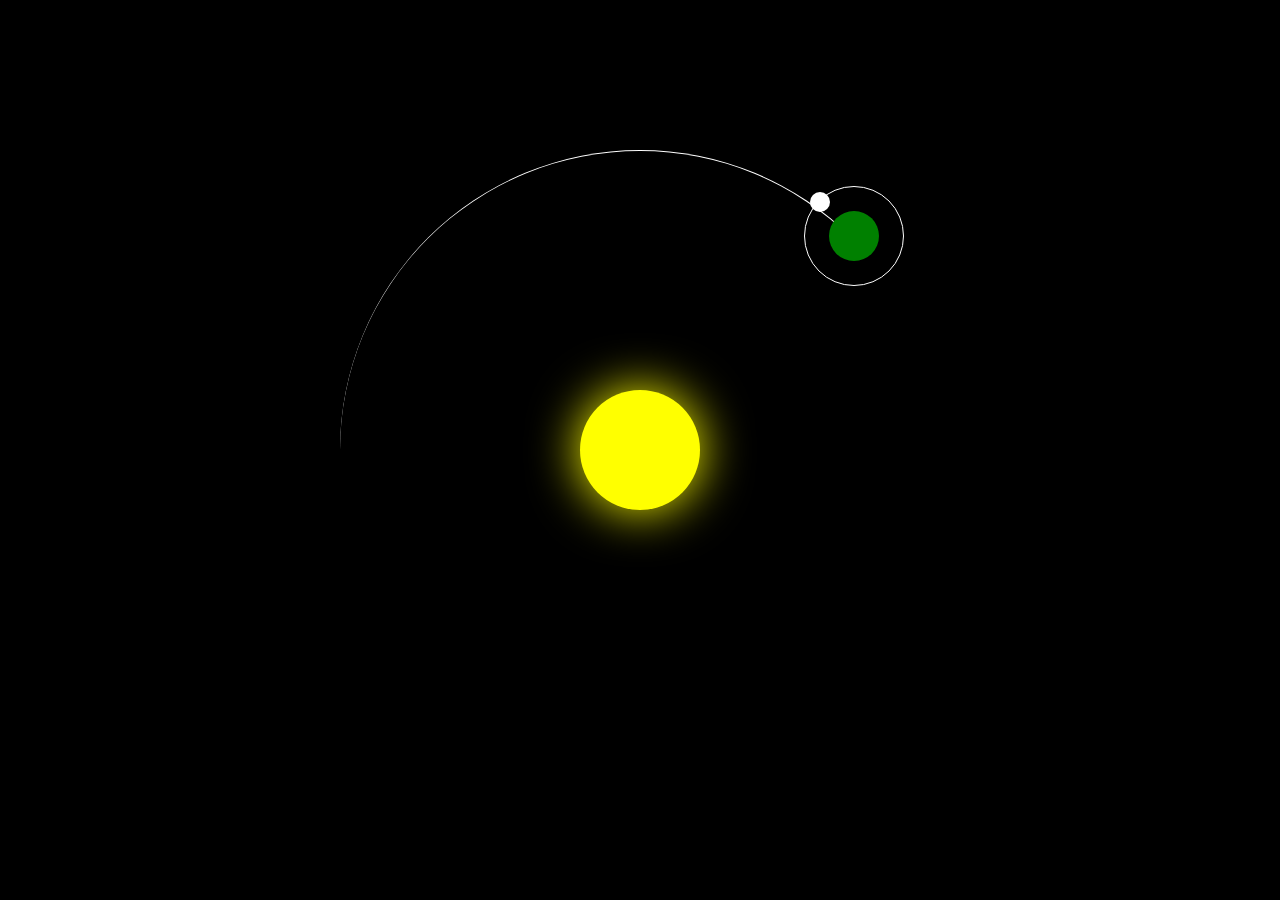
<file: index.html>
<!DOCTYPE html>
<html lang="en">
    <head>
        <meta charset="UTF-8" />
        <meta name="viewport" content="width=device-width, initial-scale=1.0" />
        <link rel="stylesheet" href="./style.css" />
        <title>Sun</title>
    </head>
    <body>
        <div class="sun-system">
            <div class="sun"></div>
            <div class="earth-system">
                <div class="earth"></div>
                <div class="moon"></div>
            </div>
        </div>
    </body>
</html>
</file>
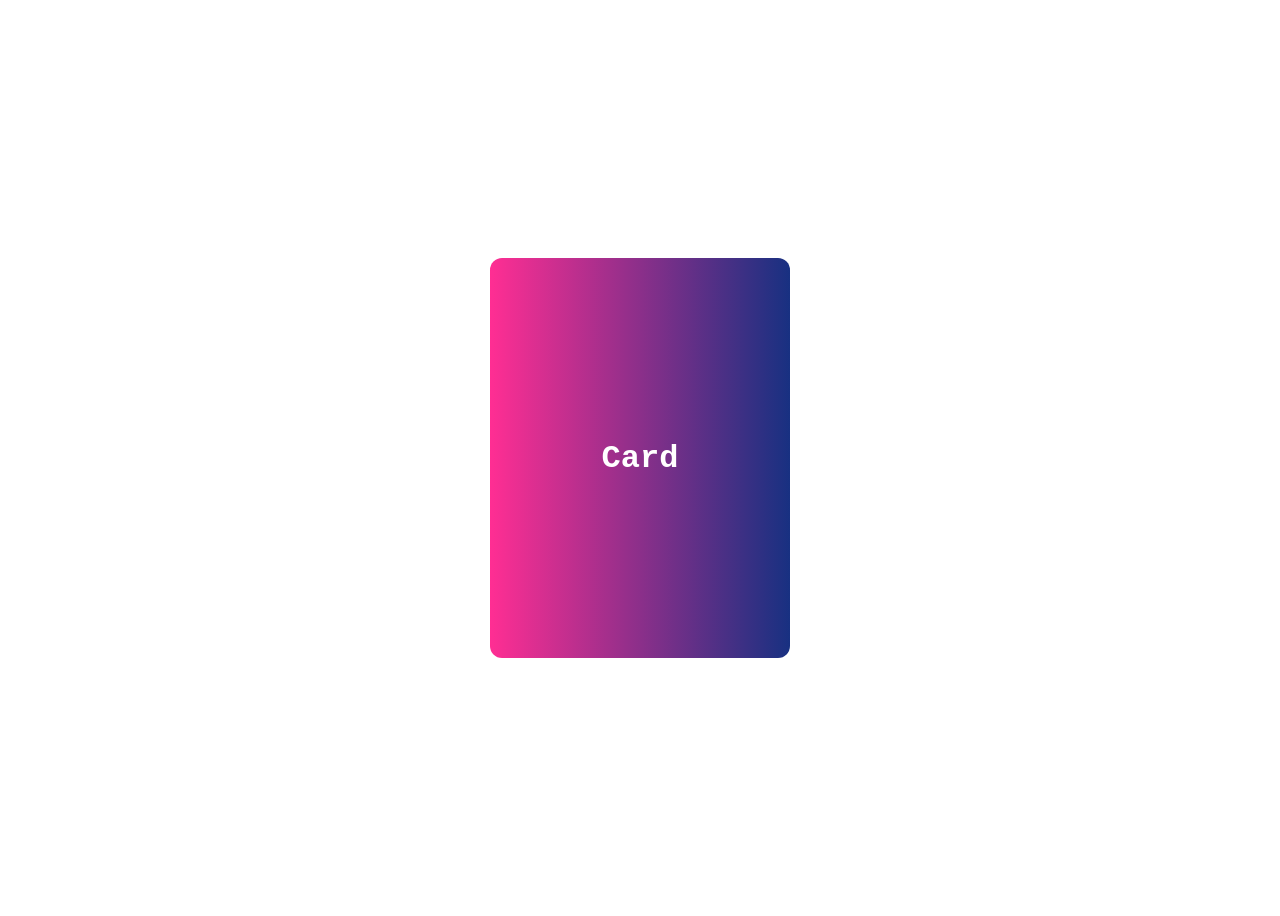
<file: animation.html>
<!DOCTYPE html>
<html lang="en">
    <head>
        <meta charset="UTF-8" />
        <meta name="viewport" content="width=device-width, initial-scale=1.0" />
        <title>Animation Card</title>

        <style>
            body {
                height: 100vh;
                display: flex;
                justify-content: center;
                align-items: center;

                perspective: 1000px;
            }
            .card {
                width: 300px;
                height: 400px;
                border-radius: 12px;
                background: hsla(331, 100%, 59%, 1);

                background: linear-gradient(
                    90deg,
                    hsla(331, 100%, 59%, 1) 0%,
                    hsla(226, 69%, 30%, 1) 100%
                );
                font-family: monospace;
                display: flex;
                justify-content: center;
                align-items: center;
                font-size: 32px;
                font-weight: bold;
                color: white;
                transition: 0.3s ease;
                transform-style: preserve-3d;
            }

            .card:hover {
                transform: rotateX(30deg);
            }
        </style>
    </head>
    <body>
        <div class="card">Card</div>
    </body>
</html>
</file>
<file: style.css>
* {
    margin: 0;
    padding: 0;
    box-sizing: border-box;
}

body {
    background-color: black;
    height: 100vh;
    display: flex;
    justify-content: center;
    align-items: center;
}

.sun-system {
    height: 600px;
    width: 600px;
    border: 1px solid white;

    border-color: white transparent transparent transparent;

    border-radius: 50%;
    border-left: none;
    display: flex;
    justify-content: center;
    align-items: center;
    position: relative;
    animation: spin 5s linear infinite;
}

.sun {
    width: 120px;
    height: 120px;
    background-color: yellow;
    box-shadow: 0 0 50px yellow;
    border-radius: 50%;
}

.earth-system {
    width: 100px;
    height: 100px;
    border: 1px solid white;
    border-radius: 50%;
    position: absolute;
    top: 35px;
    right: 35px;
    display: flex;
    justify-content: center;
    align-items: center;
    animation: spin 2s linear infinite;
}

.earth {
    width: 50px;
    height: 50px;
    background-color: green;
    border-radius: 50%;
}

.moon {
    width: 20px;
    height: 20px;
    background-color: white;
    border-radius: 50%;

    position: absolute;
    top: 5px;
    left: 5px;
}

@keyframes spin {
    to {
        transform: rotate(360deg);
    }
}
</file>
